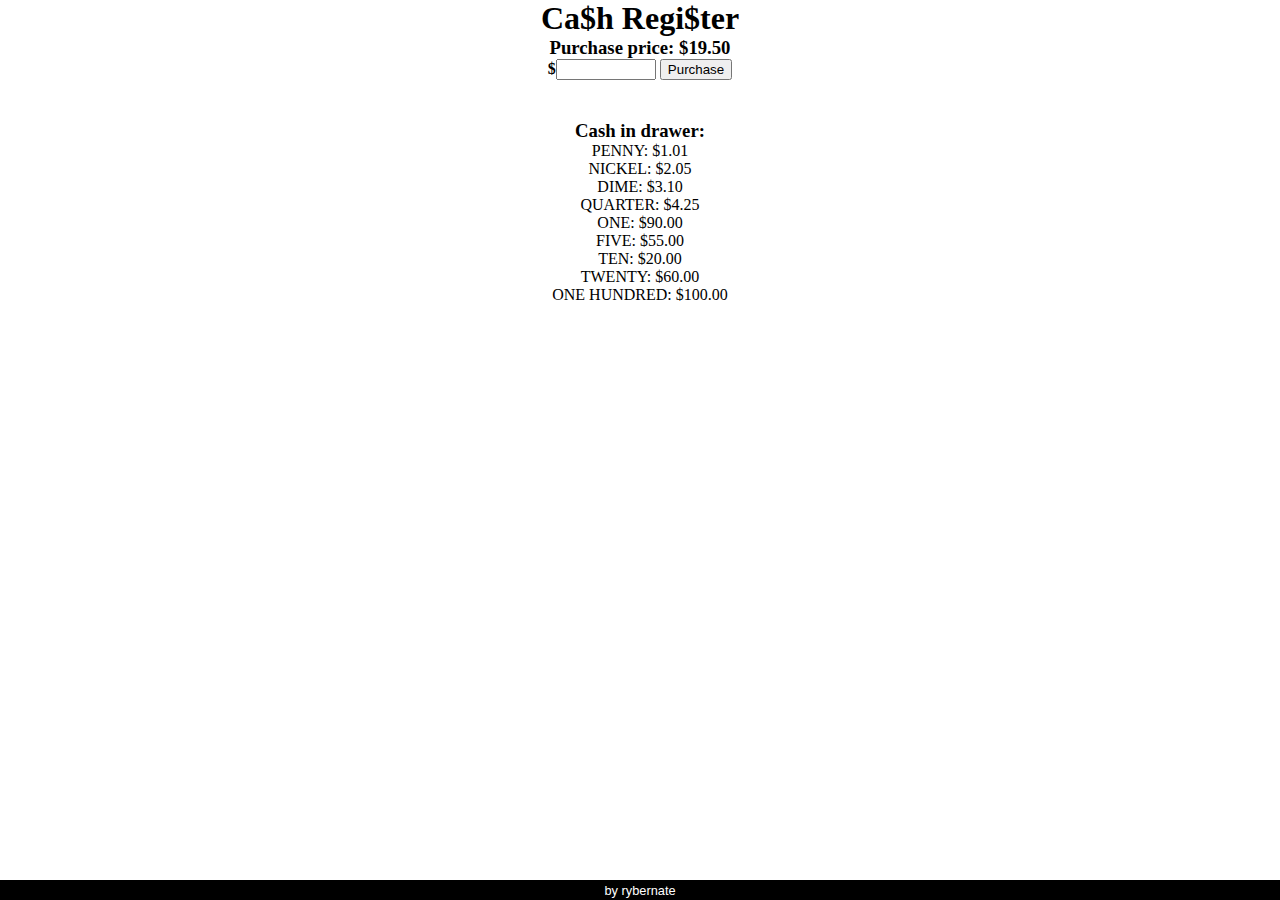
<file: freeCodeCamp Cash Register/index.html>
<!-- rybernate's Solution to Build a Cash Register (freeCodeCamp) -->
<!DOCTYPE html>
<html lang="en">
  <head>
    <meta charset="utf-8"/>
    <meta name="viewport" content="width=device-width, initial-scale=0"/>
    <link rel="stylesheet" href="./styles.css"/>
    <title>Cash Register</title>
  </head>
  <body>
    <content>
    <h1>Ca$h Regi$ter</h1>
    <h3>Purchase price: <span id="price"></span></h3><strong>$</strong><input name="cash" id="cash" type="number"/>
    <button id="purchase-btn">Purchase</button>
    <div id="change-due"></div>
    <div id="funds-in-register"><h3>Cash in drawer:</h3></div>
    </content>
  <script src="./script.js"></script>
  </body>
  <footer>by rybernate</footer>
</html>
</file>
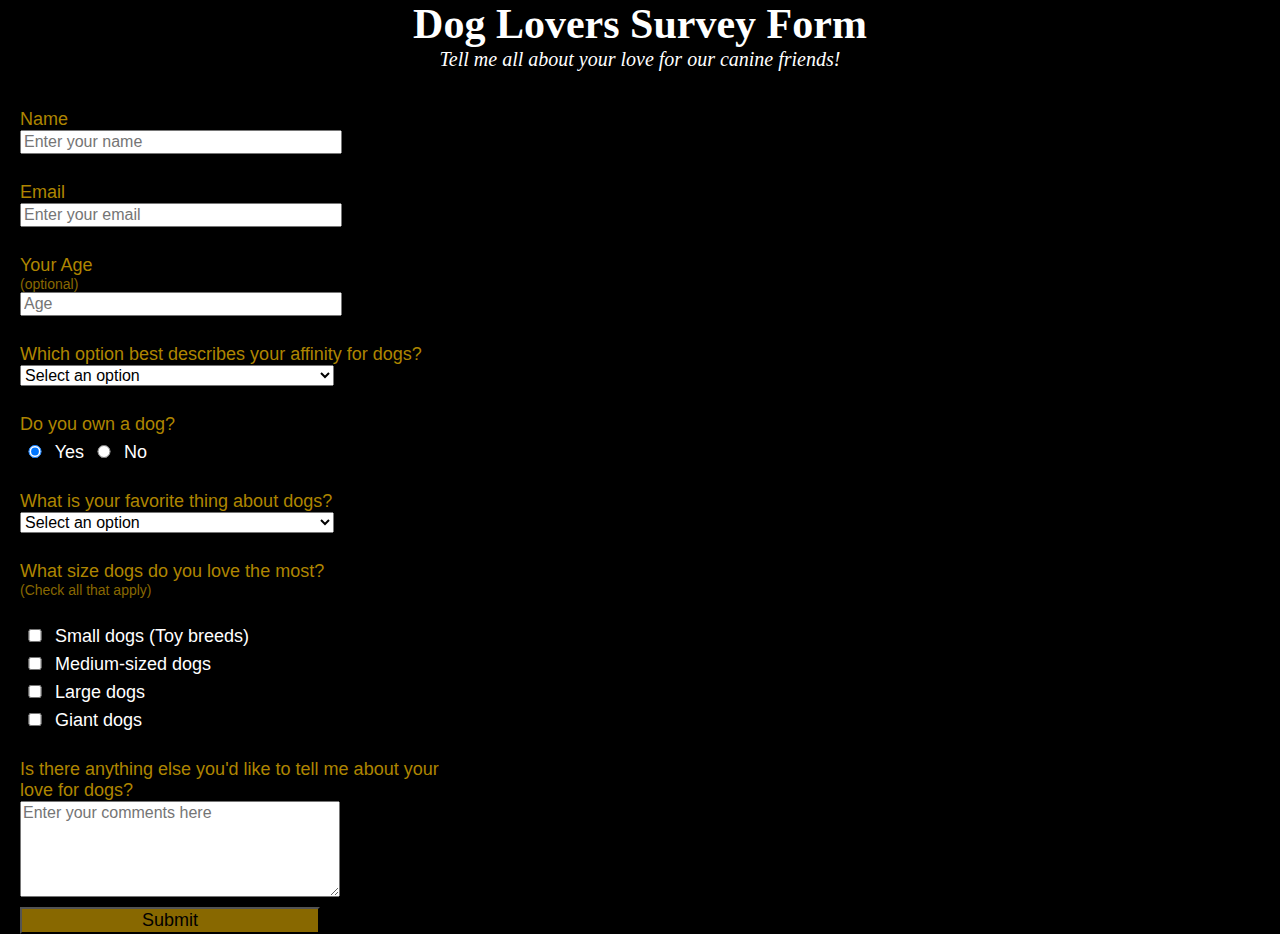
<file: freeCodeCamp Survey Form/index.html>
<!--rybernate's Solution to Build a Survey Form (freeCodeCamp) -->
<!DOCTYPE html>
<title>Dog Lovers Survey Form</title>
<meta lang="utf-8"/>
<link rel="stylesheet" href="styles.css"/>
<meta title="Dog Lovers Survey Form"/>
<meta description="Survey for all dog lovers"/>
<meta lang="en"/>
<body><div class="form">
    <h1 id="title">Dog Lovers Survey Form</h1>
  <p id="description">Tell me all about your love for our canine friends!</p>
<form id="survey-form">
<section name="about-you" id="about-you">
  <label for="name" id="name-label">Name <input name="name" id="name" type="text" placeholder="Enter your name" required/></label>
  <label for="email" id="email-label">Email <input name="email" id="email" type="email" placeholder="Enter your email" required/></label>
  <label for="number" id="number-label">Your Age <span class="note">(optional)</span> <input name="age" id="number" type="number" min="5" max="120" placeholder="Age"/></label>
  <label for="affinity">Which option best describes your affinity for dogs? 
    <select name="affinity" id="dropdown">
      <option value="0">Select an option</option>
      <option value="likes-dogs">I somewhat like dogs</option>
      <option value="dog-person">I like dogs a lot</option>
      <option value="loves-dogs">I'm a hardcore dog lover</option>
    </select>
  </label>
</section>
<section name="feedback" id="feedback">
    <label name="ownership" for="ownership">Do you own a dog?</br>
      <div class="answer"><input name="ownership" id="ownership" type="radio" value="Yes" checked/> Yes
      <input name="ownership" id="ownership" type="radio" value="No"/> No</div></label>
  <label for="favorite-feature">What is your favorite thing about dogs?
    <select name="favorite-feature" id="dropdown">
      <option value="0">Select an option</option>
      <option value="wags">Wagging tails</option>
      <option value="kisses">Sloppy kisses</option>
      <option value="cuddles">Cuddles</option>
      <option value="walks">Long walks together</option>
      <option value="everything">Everything!</option>
    </select></label>
      <label for="dog-size">What size dogs do you love the most? <div class="note">(Check all that apply)</div><br/>
    <div class="answer"><input name="dog-size" id="dog-size" type="checkbox" value="small"/> Small dogs (Toy breeds)</br>
    <input name="dog-size" id="dog-size" type="checkbox" value="medium"/> Medium-sized dogs</br>
    <input name="dog-size" id="dog-size" type="checkbox" value="large"/> Large dogs</br>
    <input name="dog-size" id="dog-size" type="checkbox" value="giant"/> Giant dogs</div></label>
  <label for="comments">Is there anything else you'd like to tell me about your love for dogs?
    <textarea name="comments" id="comments" rows="5" cols="30" placeholder="Enter your comments here"></textarea></label>
</section>
<button id="submit" type="submit">Submit</button>
</form>
</div>
</body>
</html>
</file>
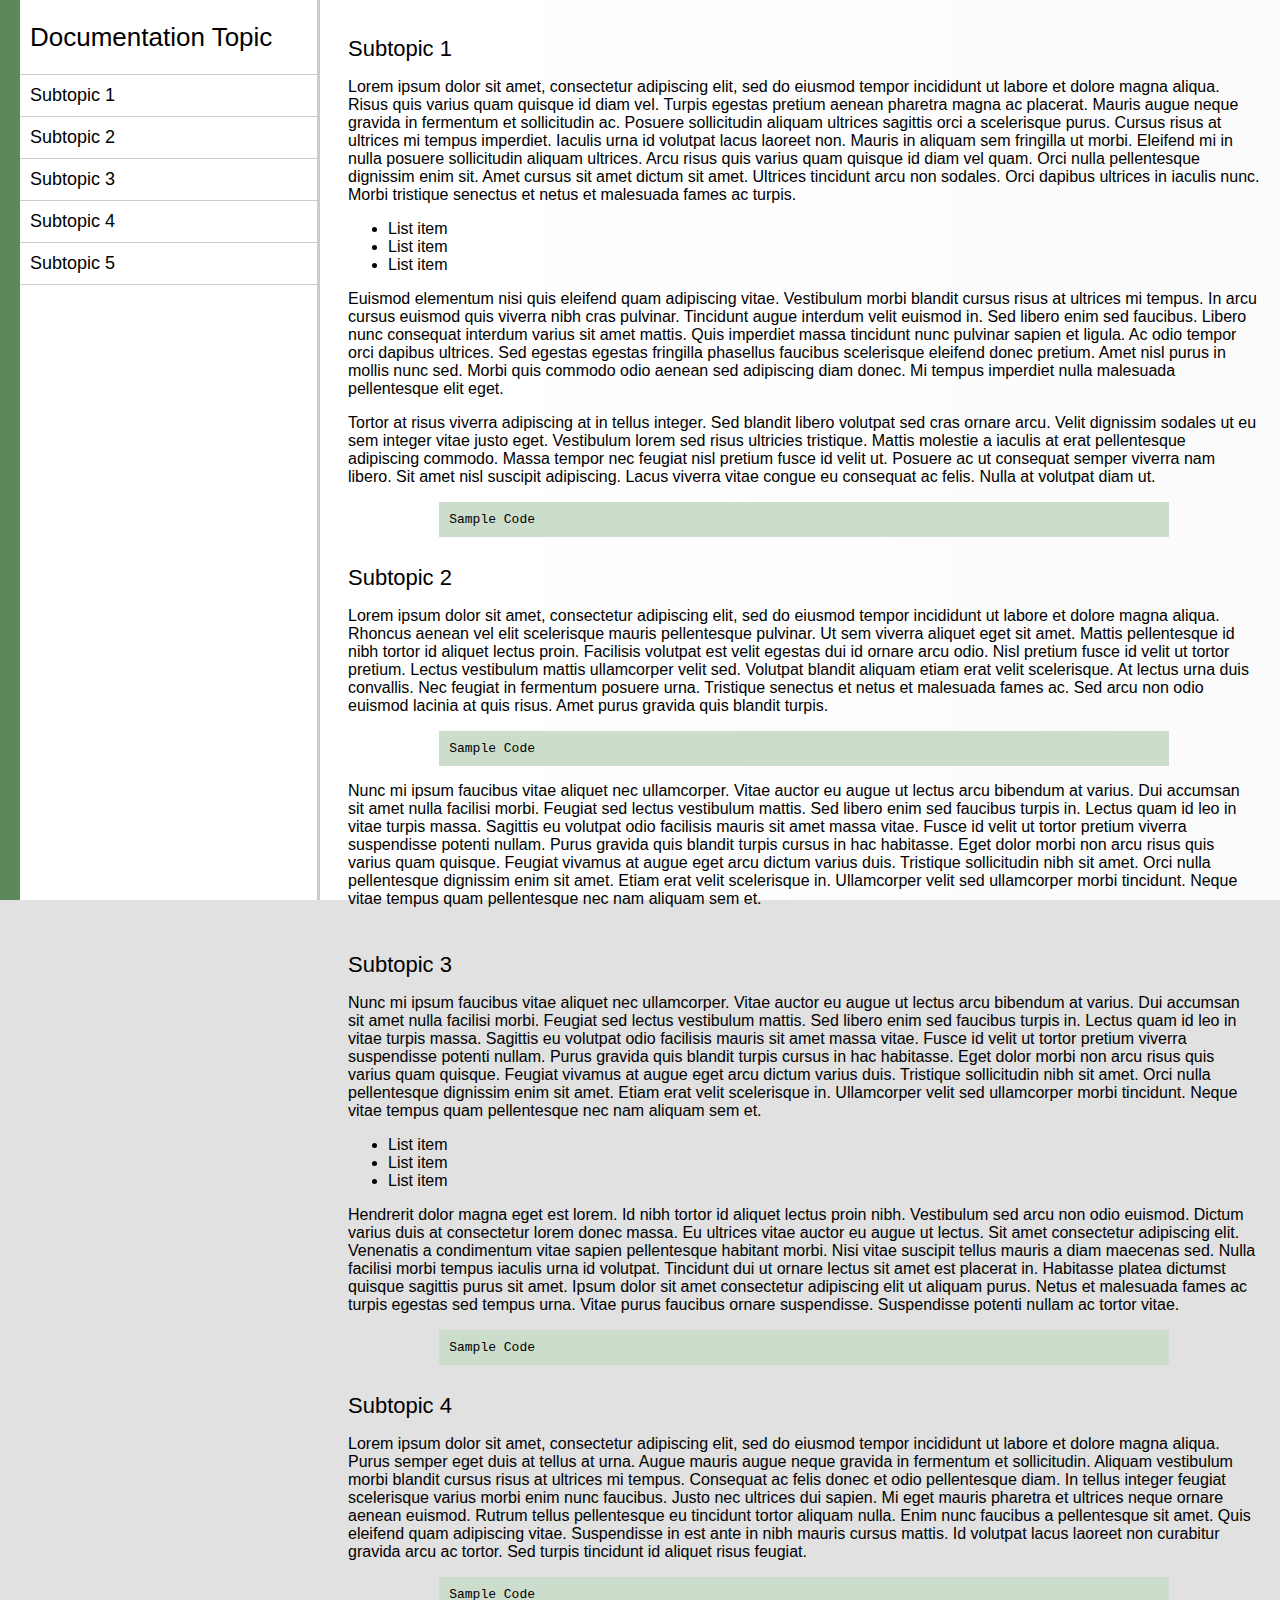
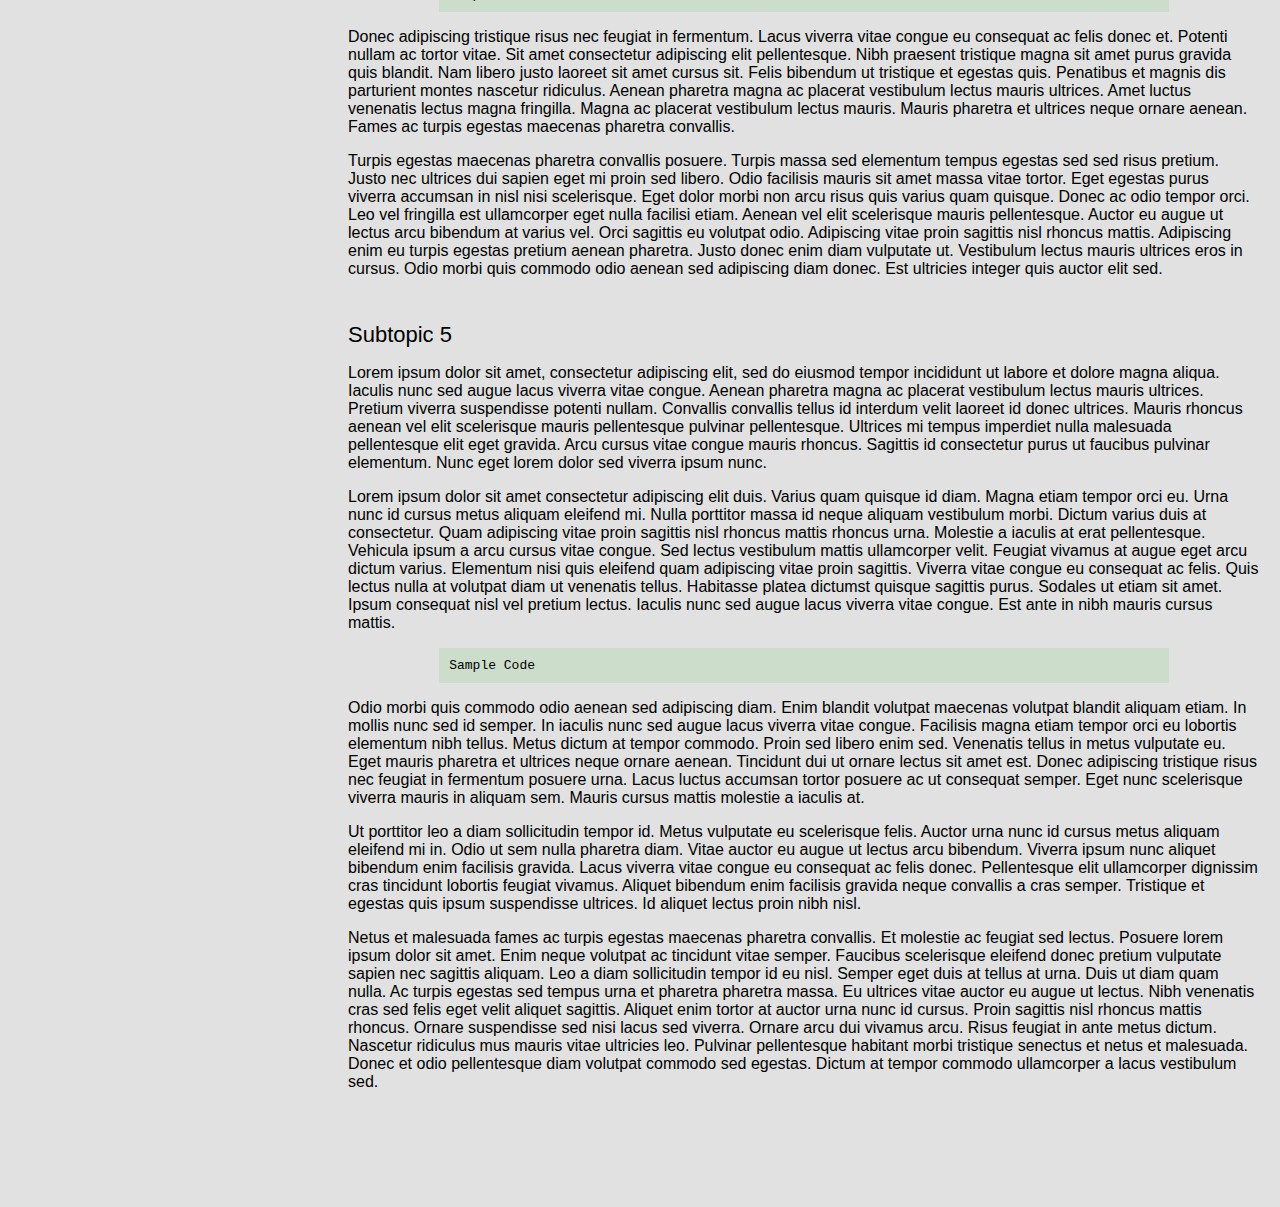
<file: freeCodeCamp Technical Documentation Page/index.html>
<!--rybernate's Solution to Build a Technical Documentation Page (freeCodeCamp) -->
<!DOCTYPE html>
<html>
  <head>
    <meta charset="utf-8"/>
    <meta name="viewport" content="width=device-width, initial-scale=1.0"/>
    <link rel="stylesheet" href="styles.css">
    <title>Technical Documentation Page</title>
  </head>
  <body>
    <nav id="navbar">
    <header class="h1">Documentation Topic</header>
    <ul><li><a class="nav-link" href="#Subtopic_1">Subtopic 1</a></li>
    <li><a class="nav-link" href="#Subtopic_2">Subtopic 2</a></li>
    <li><a class="nav-link" href="#Subtopic_3">Subtopic 3</a></li>
    <li><a class="nav-link" href="#Subtopic_4">Subtopic 4</a></li>
    <li><a class="nav-link" href="#Subtopic_5">Subtopic 5</a></li>
    </ul></nav>
    <main id="main-doc">
      <a name="Subtopic_1"><section class="main-section" id="Subtopic_1"><header class="h2">Subtopic 1</header>
      <p>Lorem ipsum dolor sit amet, consectetur adipiscing elit, sed do eiusmod tempor incididunt ut labore et dolore magna aliqua. Risus quis varius quam quisque id diam vel. Turpis egestas pretium aenean pharetra magna ac placerat. Mauris augue neque gravida in fermentum et sollicitudin ac. Posuere sollicitudin aliquam ultrices sagittis orci a scelerisque purus. Cursus risus at ultrices mi tempus imperdiet. Iaculis urna id volutpat lacus laoreet non. Mauris in aliquam sem fringilla ut morbi. Eleifend mi in nulla posuere sollicitudin aliquam ultrices. Arcu risus quis varius quam quisque id diam vel quam. Orci nulla pellentesque dignissim enim sit. Amet cursus sit amet dictum sit amet. Ultrices tincidunt arcu non sodales. Orci dapibus ultrices in iaculis nunc. Morbi tristique senectus et netus et malesuada fames ac turpis.</p>
        <ul>
          <li>List item</li>
          <li>List item</li>
          <li>List item</li>
        </ul>
      <p>Euismod elementum nisi quis eleifend quam adipiscing vitae. Vestibulum morbi blandit cursus risus at ultrices mi tempus. In arcu cursus euismod quis viverra nibh cras pulvinar. Tincidunt augue interdum velit euismod in. Sed libero enim sed faucibus. Libero nunc consequat interdum varius sit amet mattis. Quis imperdiet massa tincidunt nunc pulvinar sapien et ligula. Ac odio tempor orci dapibus ultrices. Sed egestas egestas fringilla phasellus faucibus scelerisque eleifend donec pretium. Amet nisl purus in mollis nunc sed. Morbi quis commodo odio aenean sed adipiscing diam donec. Mi tempus imperdiet nulla malesuada pellentesque elit eget.</p>
      <p>Tortor at risus viverra adipiscing at in tellus integer. Sed blandit libero volutpat sed cras ornare arcu. Velit dignissim sodales ut eu sem integer vitae justo eget. Vestibulum lorem sed risus ultricies tristique. Mattis molestie a iaculis at erat pellentesque adipiscing commodo. Massa tempor nec feugiat nisl pretium fusce id velit ut. Posuere ac ut consequat semper viverra nam libero. Sit amet nisl suscipit adipiscing. Lacus viverra vitae congue eu consequat ac felis. Nulla at volutpat diam ut.</p>
      <code>Sample Code</code>
      </section></a>
      <a name="Subtopic_2"><section class="main-section" id="Subtopic_2"><header class="h2">Subtopic 2</header>
      <p>Lorem ipsum dolor sit amet, consectetur adipiscing elit, sed do eiusmod tempor incididunt ut labore et dolore magna aliqua. Rhoncus aenean vel elit scelerisque mauris pellentesque pulvinar. Ut sem viverra aliquet eget sit amet. Mattis pellentesque id nibh tortor id aliquet lectus proin. Facilisis volutpat est velit egestas dui id ornare arcu odio. Nisl pretium fusce id velit ut tortor pretium. Lectus vestibulum mattis ullamcorper velit sed. Volutpat blandit aliquam etiam erat velit scelerisque. At lectus urna duis convallis. Nec feugiat in fermentum posuere urna. Tristique senectus et netus et malesuada fames ac. Sed arcu non odio euismod lacinia at quis risus. Amet purus gravida quis blandit turpis.</p>
      <code>Sample Code</code>
      <p>Nunc mi ipsum faucibus vitae aliquet nec ullamcorper. Vitae auctor eu augue ut lectus arcu bibendum at varius. Dui accumsan sit amet nulla facilisi morbi. Feugiat sed lectus vestibulum mattis. Sed libero enim sed faucibus turpis in. Lectus quam id leo in vitae turpis massa. Sagittis eu volutpat odio facilisis mauris sit amet massa vitae. Fusce id velit ut tortor pretium viverra suspendisse potenti nullam. Purus gravida quis blandit turpis cursus in hac habitasse. Eget dolor morbi non arcu risus quis varius quam quisque. Feugiat vivamus at augue eget arcu dictum varius duis. Tristique sollicitudin nibh sit amet. Orci nulla pellentesque dignissim enim sit amet. Etiam erat velit scelerisque in. Ullamcorper velit sed ullamcorper morbi tincidunt. Neque vitae tempus quam pellentesque nec nam aliquam sem et.</p>
      </section></a>
      <a name="Subtopic_3"><section class="main-section" id="Subtopic_3"><header class="h2">Subtopic 3</header>
      <p>Nunc mi ipsum faucibus vitae aliquet nec ullamcorper. Vitae auctor eu augue ut lectus arcu bibendum at varius. Dui accumsan sit amet nulla facilisi morbi. Feugiat sed lectus vestibulum mattis. Sed libero enim sed faucibus turpis in. Lectus quam id leo in vitae turpis massa. Sagittis eu volutpat odio facilisis mauris sit amet massa vitae. Fusce id velit ut tortor pretium viverra suspendisse potenti nullam. Purus gravida quis blandit turpis cursus in hac habitasse. Eget dolor morbi non arcu risus quis varius quam quisque. Feugiat vivamus at augue eget arcu dictum varius duis. Tristique sollicitudin nibh sit amet. Orci nulla pellentesque dignissim enim sit amet. Etiam erat velit scelerisque in. Ullamcorper velit sed ullamcorper morbi tincidunt. Neque vitae tempus quam pellentesque nec nam aliquam sem et.</p>
        <ul>
          <li>List item</li>
          <li>List item</li>
          <li>List item</li>
        </ul>
      <p>Hendrerit dolor magna eget est lorem. Id nibh tortor id aliquet lectus proin nibh. Vestibulum sed arcu non odio euismod. Dictum varius duis at consectetur lorem donec massa. Eu ultrices vitae auctor eu augue ut lectus. Sit amet consectetur adipiscing elit. Venenatis a condimentum vitae sapien pellentesque habitant morbi. Nisi vitae suscipit tellus mauris a diam maecenas sed. Nulla facilisi morbi tempus iaculis urna id volutpat. Tincidunt dui ut ornare lectus sit amet est placerat in. Habitasse platea dictumst quisque sagittis purus sit amet. Ipsum dolor sit amet consectetur adipiscing elit ut aliquam purus. Netus et malesuada fames ac turpis egestas sed tempus urna. Vitae purus faucibus ornare suspendisse. Suspendisse potenti nullam ac tortor vitae.</p>
      <code>Sample Code</code>
      </section></a>
      <a name="Subtopic_4"><section class="main-section" id="Subtopic_4"><header class="h2">Subtopic 4</header>
      <p>Lorem ipsum dolor sit amet, consectetur adipiscing elit, sed do eiusmod tempor incididunt ut labore et dolore magna aliqua. Purus semper eget duis at tellus at urna. Augue mauris augue neque gravida in fermentum et sollicitudin. Aliquam vestibulum morbi blandit cursus risus at ultrices mi tempus. Consequat ac felis donec et odio pellentesque diam. In tellus integer feugiat scelerisque varius morbi enim nunc faucibus. Justo nec ultrices dui sapien. Mi eget mauris pharetra et ultrices neque ornare aenean euismod. Rutrum tellus pellentesque eu tincidunt tortor aliquam nulla. Enim nunc faucibus a pellentesque sit amet. Quis eleifend quam adipiscing vitae. Suspendisse in est ante in nibh mauris cursus mattis. Id volutpat lacus laoreet non curabitur gravida arcu ac tortor. Sed turpis tincidunt id aliquet risus feugiat.</p>
      <code>Sample Code</code>
      <p>Donec adipiscing tristique risus nec feugiat in fermentum. Lacus viverra vitae congue eu consequat ac felis donec et. Potenti nullam ac tortor vitae. Sit amet consectetur adipiscing elit pellentesque. Nibh praesent tristique magna sit amet purus gravida quis blandit. Nam libero justo laoreet sit amet cursus sit. Felis bibendum ut tristique et egestas quis. Penatibus et magnis dis parturient montes nascetur ridiculus. Aenean pharetra magna ac placerat vestibulum lectus mauris ultrices. Amet luctus venenatis lectus magna fringilla. Magna ac placerat vestibulum lectus mauris. Mauris pharetra et ultrices neque ornare aenean. Fames ac turpis egestas maecenas pharetra convallis.</p>
      <p>Turpis egestas maecenas pharetra convallis posuere. Turpis massa sed elementum tempus egestas sed sed risus pretium. Justo nec ultrices dui sapien eget mi proin sed libero. Odio facilisis mauris sit amet massa vitae tortor. Eget egestas purus viverra accumsan in nisl nisi scelerisque. Eget dolor morbi non arcu risus quis varius quam quisque. Donec ac odio tempor orci. Leo vel fringilla est ullamcorper eget nulla facilisi etiam. Aenean vel elit scelerisque mauris pellentesque. Auctor eu augue ut lectus arcu bibendum at varius vel. Orci sagittis eu volutpat odio. Adipiscing vitae proin sagittis nisl rhoncus mattis. Adipiscing enim eu turpis egestas pretium aenean pharetra. Justo donec enim diam vulputate ut. Vestibulum lectus mauris ultrices eros in cursus. Odio morbi quis commodo odio aenean sed adipiscing diam donec. Est ultricies integer quis auctor elit sed.</p>
      </section></a>
      <a name="Subtopic_5"><section class="main-section" id="Subtopic_5"><header class="h2">Subtopic 5</header>
      <p>Lorem ipsum dolor sit amet, consectetur adipiscing elit, sed do eiusmod tempor incididunt ut labore et dolore magna aliqua. Iaculis nunc sed augue lacus viverra vitae congue. Aenean pharetra magna ac placerat vestibulum lectus mauris ultrices. Pretium viverra suspendisse potenti nullam. Convallis convallis tellus id interdum velit laoreet id donec ultrices. Mauris rhoncus aenean vel elit scelerisque mauris pellentesque pulvinar pellentesque. Ultrices mi tempus imperdiet nulla malesuada pellentesque elit eget gravida. Arcu cursus vitae congue mauris rhoncus. Sagittis id consectetur purus ut faucibus pulvinar elementum. Nunc eget lorem dolor sed viverra ipsum nunc.</p>
      <p>Lorem ipsum dolor sit amet consectetur adipiscing elit duis. Varius quam quisque id diam. Magna etiam tempor orci eu. Urna nunc id cursus metus aliquam eleifend mi. Nulla porttitor massa id neque aliquam vestibulum morbi. Dictum varius duis at consectetur. Quam adipiscing vitae proin sagittis nisl rhoncus mattis rhoncus urna. Molestie a iaculis at erat pellentesque. Vehicula ipsum a arcu cursus vitae congue. Sed lectus vestibulum mattis ullamcorper velit. Feugiat vivamus at augue eget arcu dictum varius. Elementum nisi quis eleifend quam adipiscing vitae proin sagittis. Viverra vitae congue eu consequat ac felis. Quis lectus nulla at volutpat diam ut venenatis tellus. Habitasse platea dictumst quisque sagittis purus. Sodales ut etiam sit amet. Ipsum consequat nisl vel pretium lectus. Iaculis nunc sed augue lacus viverra vitae congue. Est ante in nibh mauris cursus mattis.</p>
      <code>Sample Code</code>
      <p>Odio morbi quis commodo odio aenean sed adipiscing diam. Enim blandit volutpat maecenas volutpat blandit aliquam etiam. In mollis nunc sed id semper. In iaculis nunc sed augue lacus viverra vitae congue. Facilisis magna etiam tempor orci eu lobortis elementum nibh tellus. Metus dictum at tempor commodo. Proin sed libero enim sed. Venenatis tellus in metus vulputate eu. Eget mauris pharetra et ultrices neque ornare aenean. Tincidunt dui ut ornare lectus sit amet est. Donec adipiscing tristique risus nec feugiat in fermentum posuere urna. Lacus luctus accumsan tortor posuere ac ut consequat semper. Eget nunc scelerisque viverra mauris in aliquam sem. Mauris cursus mattis molestie a iaculis at.</p>
      <p>Ut porttitor leo a diam sollicitudin tempor id. Metus vulputate eu scelerisque felis. Auctor urna nunc id cursus metus aliquam eleifend mi in. Odio ut sem nulla pharetra diam. Vitae auctor eu augue ut lectus arcu bibendum. Viverra ipsum nunc aliquet bibendum enim facilisis gravida. Lacus viverra vitae congue eu consequat ac felis donec. Pellentesque elit ullamcorper dignissim cras tincidunt lobortis feugiat vivamus. Aliquet bibendum enim facilisis gravida neque convallis a cras semper. Tristique et egestas quis ipsum suspendisse ultrices. Id aliquet lectus proin nibh nisl.</p>
      <p>Netus et malesuada fames ac turpis egestas maecenas pharetra convallis. Et molestie ac feugiat sed lectus. Posuere lorem ipsum dolor sit amet. Enim neque volutpat ac tincidunt vitae semper. Faucibus scelerisque eleifend donec pretium vulputate sapien nec sagittis aliquam. Leo a diam sollicitudin tempor id eu nisl. Semper eget duis at tellus at urna. Duis ut diam quam nulla. Ac turpis egestas sed tempus urna et pharetra pharetra massa. Eu ultrices vitae auctor eu augue ut lectus. Nibh venenatis cras sed felis eget velit aliquet sagittis. Aliquet enim tortor at auctor urna nunc id cursus. Proin sagittis nisl rhoncus mattis rhoncus. Ornare suspendisse sed nisi lacus sed viverra. Ornare arcu dui vivamus arcu. Risus feugiat in ante metus dictum. Nascetur ridiculus mus mauris vitae ultricies leo. Pulvinar pellentesque habitant morbi tristique senectus et netus et malesuada. Donec et odio pellentesque diam volutpat commodo sed egestas. Dictum at tempor commodo ullamcorper a lacus vestibulum sed.</p></section></a>
    </main>
  </body>
</html>
</file>
<file: freeCodeCamp Cash Register/styles.css>
/* CSS for rybernate's Solution to Build a Cash Register (freeCodeCamp) */
*{
  box-sizing: border-box;
  margin: 0;
}

body {
  width: auto;
  align-content: center;
  text-align: center;
}

h1 {
  padding: 10;
  font-weight: 600;
}

h3 {
  padding: 5;
}

#change-due{
  display: hidden;
  margin-top: 10;
  align-content: center;
  padding: 5;
  min-height: 40px;
  background-color: #fff;
  font-family: Trebuchet, sans-serif;
  font-weight: 600;
  color: #fff;
}

input {
  width: 10%;
  min-width: 50px;
  max-width: 100px;
}

footer{
  display: block;
  position: fixed;
  bottom: 0;
  width: 100%;
  height: 20px;
  align-content: center;
  text-align: center;
  color: #fff;
  background-color: #000;
  margin: 0;
  font-family: Trebuchet, sans-serif;
  font-size: .8rem;
}
</file>
<file: freeCodeCamp Survey Form/styles.css>
/* CSS for rybernate's Solution to Build a Survey Form (freeCodeCamp) */
body{
  background-color:#000000;
  margin: 0;
  padding: 0;
  width: 100%;
}
h1{
  font-family: Baskerville;
  color: #ffffff;
  font-size: 42px;
  text-align: center;
  padding: 20 0 0 0px;
  margin: 0 0 -20px 0;
  width: 100%;
  min-width: 300px;
}
p{
  font-family: Baskerville;
  color: #ffffff;
  font-size: 20px;
  text-align: center;
  font-style: italic;
  width: 100%;
  min-width: 300px;
}
section{
  color: #ae8500;
  margin: 0px;
  padding: 0px 0px 0px 20px;
  width: 50%;
  min-width: 300px;
}
label, input, select, button{
  display: block;
  width: 70%;
  min-width: 300px;
  font-family: sans-serif;
  font-size: 18px;
}
input,select{
  font-size: 16px;
  max-width: 535px;
}
label{
  padding: 18px 0px 10px 0px;
}
input#ownership{
  display: inline-block;
  margin: 0;
  width: 30px;
  min-width: 0;
  font-family: sans-serif;
  font-size: 16px;
  margin-top: 10px;
}
input#dog-size{
  display: inline-block;
  margin: 0;
  width: 30px;
  min-width: 0;
  font-family: sans-serif;
  font-size: 16px;
  margin-top: 10px;
  position: relative;
}
.form{
  width: 100%;
  min-width: 720px;
  height: 100%;  
  margin: 0;
  padding: 0;
  background-image: linear-gradient(
    to left,
    rgb(0 0 0 / 25%),
    rgb(0 0 0 / 100%)
  ), linear-gradient(
    to bottom,
    rgb(0 0 0 / 0%),
    rgb(0 0 0 / 80%),
    rgb(0 0 0 / 100%)
  ), url(https://wallpaperaccess.com/full/434966.jpg) ;
  background-size: contain;
  background-repeat: no-repeat;
  background-position: top right;
}
textarea{
  display: block;
  width: 70%;
  min-width: 300px;
  max-width: 535px;
  font-family: sans-serif;
  font-size: 16px;
}
button{
  margin: 0 0 0 20px;
  background-color: #886800;
  color: #000000;
  width: 100px;
}
.note{
  display: block;
  font-size: 14px;
  color: #886800;
  }
  .answer{
    display: inline;
    color: #ffffff;
  }
</file>
<file: freeCodeCamp Technical Documentation Page/styles.css>
/* CSS for rybernate's Solution to Build a Technical Documentation Page (freeCodeCamp) */
*{
  box-sizing: border-box;
}

body{
  min-width: 320px;
  font-family: Arial, Helvetica, sans-serif;
  background-color: #e1e1e1;
  background-image: linear-gradient(
    to left,
    rgb(255 255 255 / 85%),
    rgb(255 255 255 / 98%),
    rgb(255 255 255 / 100%)
  ), url(https://img.freepik.com/premium-vector/straight-lines-background_205544-290.jpg);
  background-size: contain;
  background-repeat: no-repeat;
  background-position: top right;
  background-attachment: fixed;
}

.h1{
  padding: 22px 10px 0px 10px;
  margin-bottom: 21px;
  font-size: 26px;
}

.h2{
  padding: 28px 0 0 0;
  font-size: 22px;
}
#navbar{
  position: fixed;
  top: 0;
  left: 0;
  width: 320px;
  height: 100%;
  min-width: 320px;
  border-right: solid;
  border-color: #cccccc;
  border-left: solid 20px #5c895c;
  background-color: #fff;
}

#main-doc{
  position: absolute;
  margin-left: 340px;
  margin-bottom: 0;
  margin-right: 0;
  margin-top: 0;
  padding: 0 20px 100px 0;
  min-width: 260px;
  max-width: 1400px;
}

#navbar ul{
 padding: 0;
 margin: 0;
}

#navbar li{
  position: relative;
  border-top: 1px solid;
  border-color: #cccccc;
  list-style: none;
  width: 300px;
  padding: 10px;
  font-size: 18px;
}

#navbar ul a{
  color: #000000;
  text-decoration: none;
}

#navbar ul a:hover{
  color: #5c895c;
}

#navbar li:last-child{
  border-bottom: 1px solid;
  border-color: #cccccc;
}

code{
  display: block;
  background-color: #ccddcc;
  padding: 10px;
  margin: auto;
  width: 80%;
}

@media only screen and (max-width: 480px) {
body{
  margin: 0;
}
#main-doc {
    position: static;
    margin: 0;
    padding: 0 20px 100px 10px;
    min-width: 320px;
    max-width: 480px;
    border-left: solid 20px #5c895c;
  }
#navbar{
  position: static;
  width: 100%;
  height: auto;
  margin: 0 0 -18px 0;
  min-width: 300px;
  border-right: none;
  border-left: solid 20px #5c895c;
  background-color: #fff;
} 
#navbar li{
  position: relative;
  border-top: 1px solid;
  border-color: #cccccc;
  list-style: none;
  width: 100%;
  padding: 10px;
}
</file>
